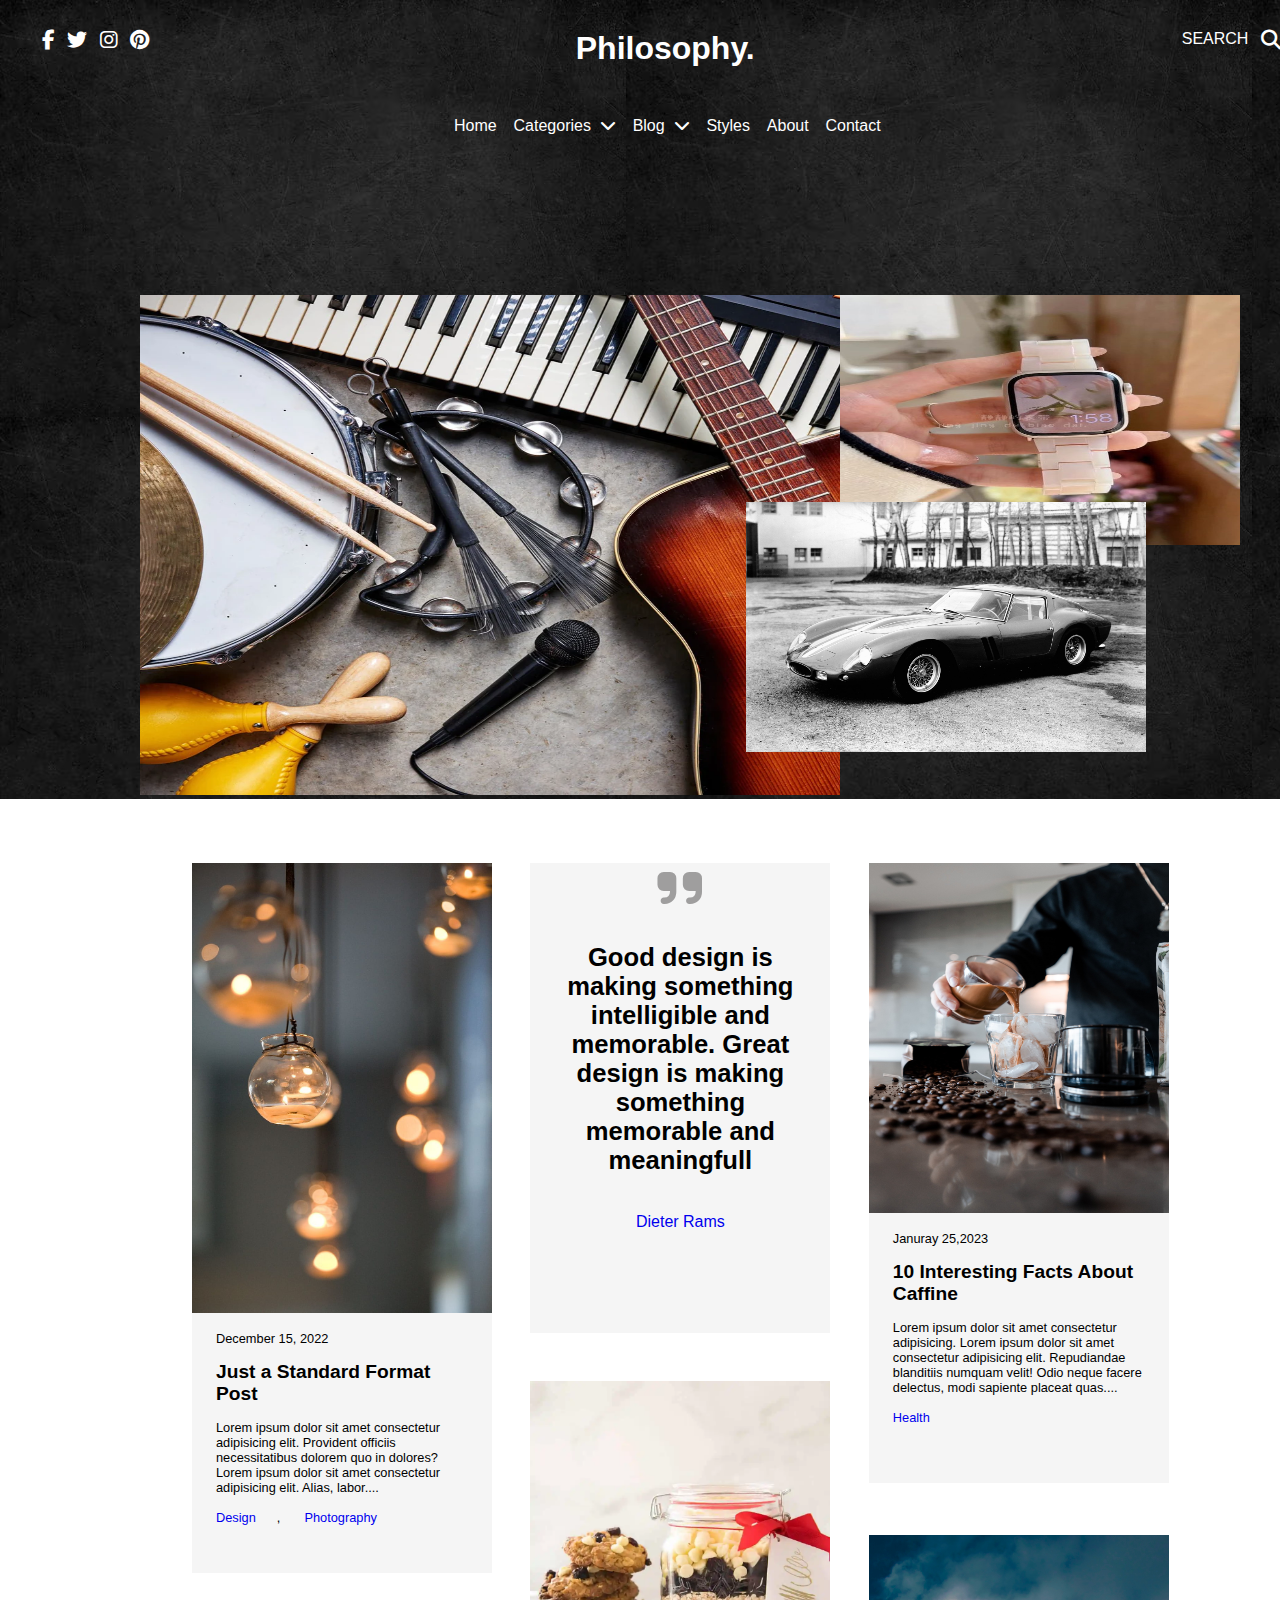
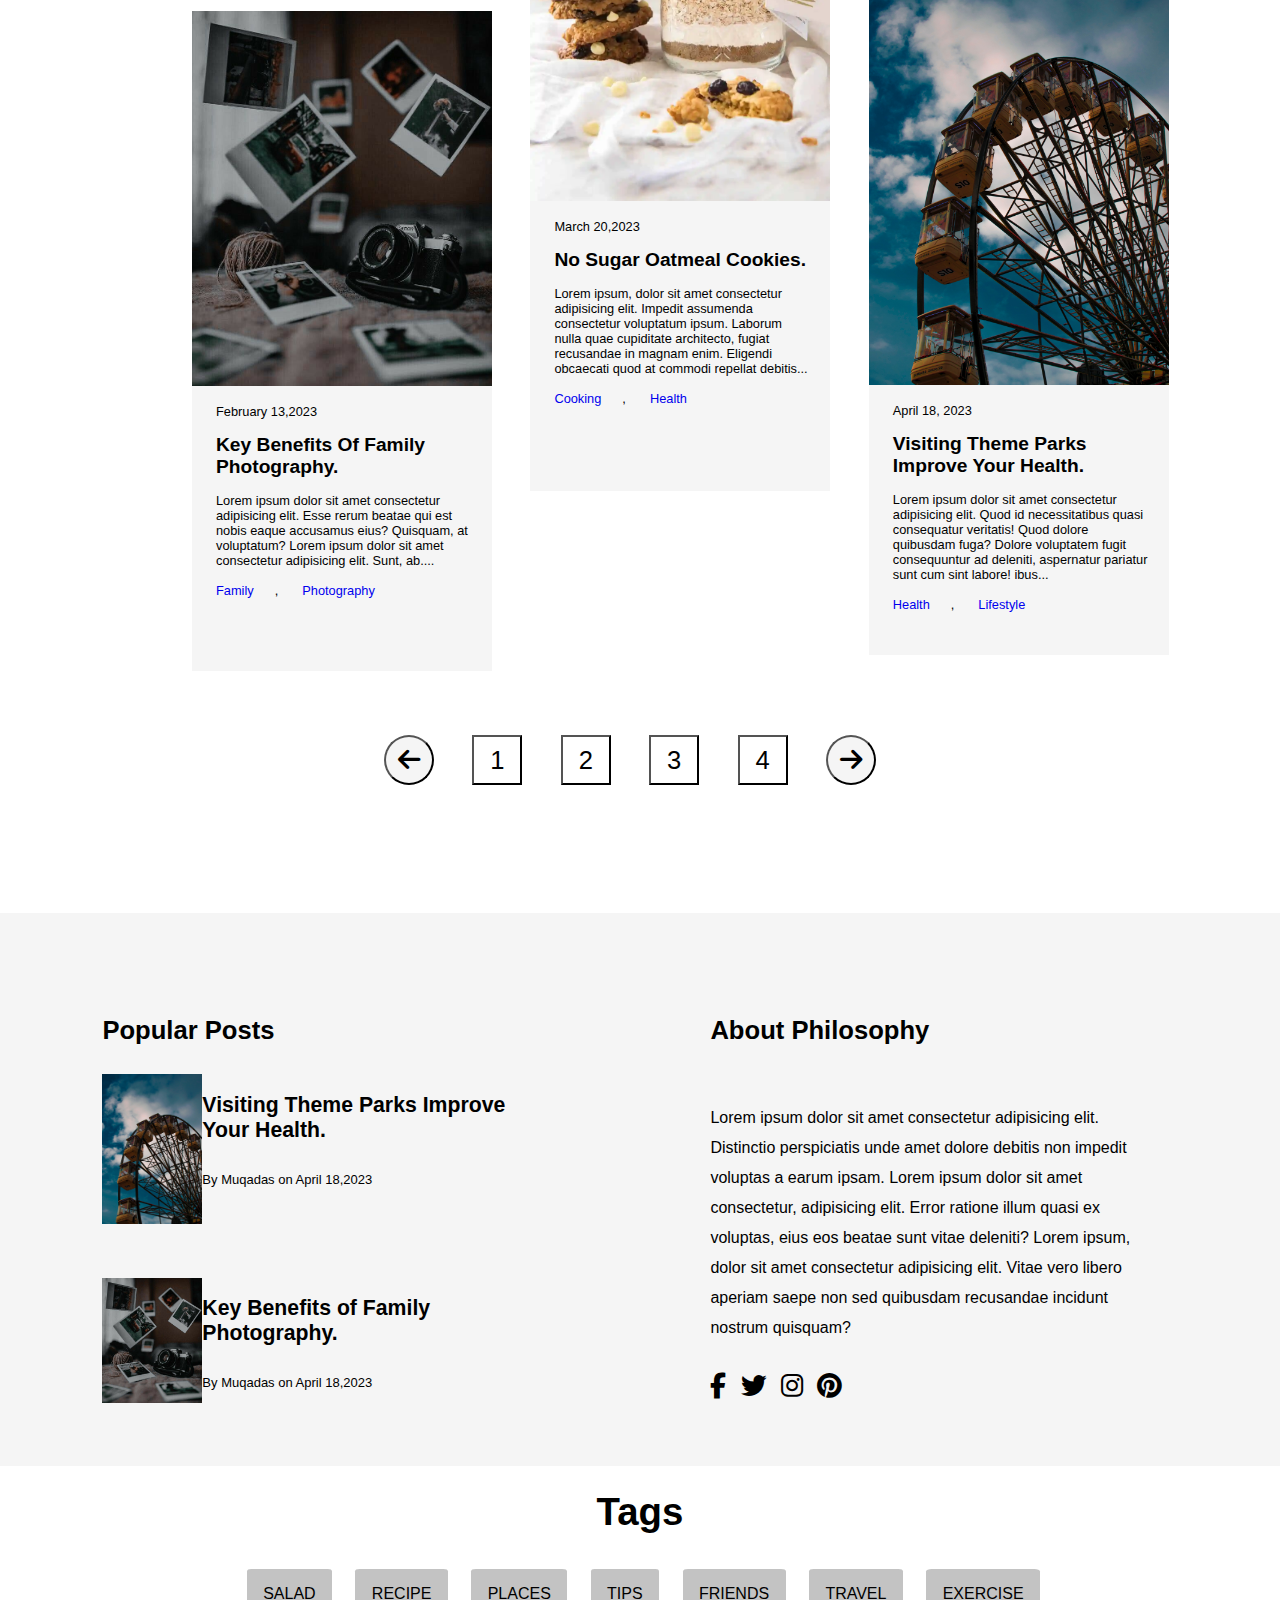
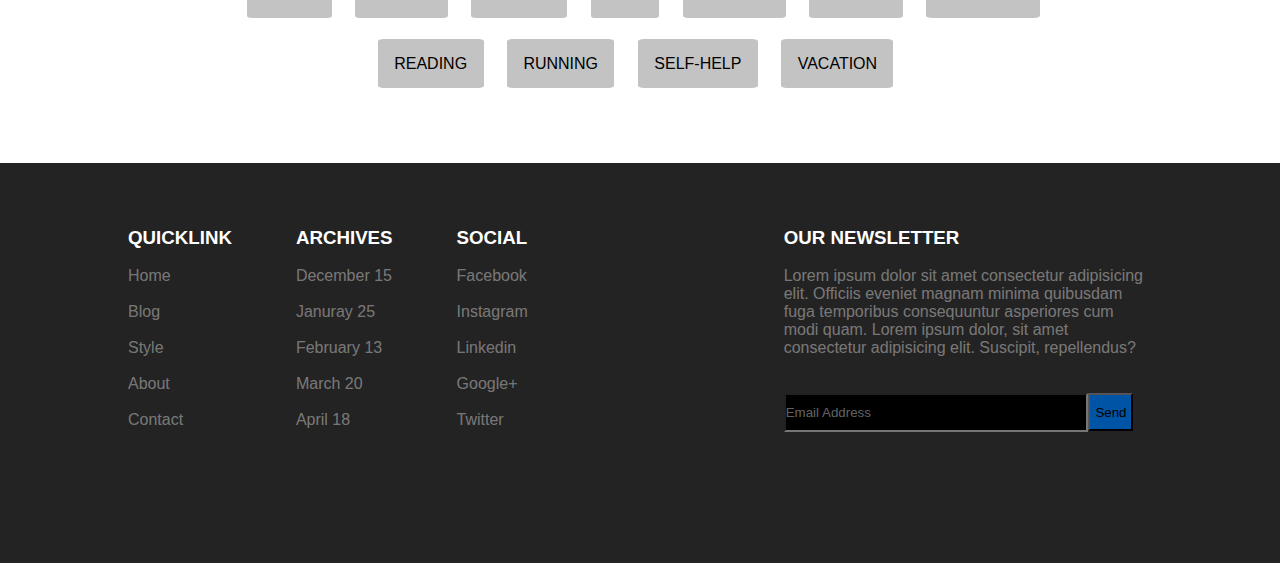
<file: index.html>
<!DOCTYPE html>
<html lang="en">
<head>
    <meta charset="UTF-8">
    <meta name="viewport" content="width=device-width, initial-scale=1.0">
    <title>Philosophy</title>
    <link rel="stylesheet" href="https://cdnjs.cloudflare.com/ajax/libs/font-awesome/6.4.2/css/all.min.css">
    <link rel="stylesheet" href="home.css">
</head>
<body><div class="first">
    <header>
        <i class="fa-brands fa-facebook-f"></i>
        <i class="fa-brands fa-twitter"></i>
        <i class="fa-brands fa-instagram"></i>
        <i class="fa-brands fa-pinterest"></i>
        <h1> Philosophy.</h1>
        <p>SEARCH </p><i class="fa-solid fa-magnifying-glass"></i>
    </header>
    <nav>
        <a href="home" style ="margin-left: 35%;">Home</a>
       <a href="categories"> Categories&nbsp;&nbsp;<i class="fa-solid fa-chevron-down"></i></a>
        <a href="blog">Blog&nbsp;&nbsp;<i class="fa-solid fa-chevron-down"></i></a>
        <a href="style">Styles</a>
        <a href="about">About</a>
        <a href="contact">Contact</a>
    </nav>
    <main>
        <div class="image">
            <div class="music"><img src="guitarimage.webp" alt="image"> </div>
            <div class="watch"><img src="watch.jpeg" alt="image"></div>
            <div class="car" ><img src="car.jpeg" alt="image"> </div>
        </div>
        </div>
      </main> 
      <section><article style="display: flex;">
        <div class="box1">
            <img src="box1.jpeg" alt="image">
            <br> <br>
            <p>December 15, 2022</p>
            <br>
            <h2>Just a Standard Format Post</h2>
            <br>
            <p>Lorem ipsum dolor sit amet consectetur adipisicing elit. Provident officiis necessitatibus dolorem quo in dolores?Lorem ipsum dolor sit amet consectetur adipisicing elit. Alias, labor....</p>
            <br>
            <a href="#">Design</a>,<a href="#">Photography</a>
        </div>
        <div class="box2">
            <i class="fa-solid fa-quote-right"></i>
            <br><br>
            <h2>Good design is making something intelligible and memorable. Great design is making something memorable and meaningfull</h2>
            <br>
            <a href="#">Dieter Rams</a>
        </div>
        <div class="box3">
             <img src="box3.jpeg" alt="image">
            <br><br>
            <p> Januray 25,2023</p>
            <br>
            <h2>10 Interesting Facts About Caffine</h2>
            <br>
            <p>Lorem ipsum dolor sit amet consectetur adipisicing. Lorem ipsum dolor sit amet consectetur adipisicing elit. Repudiandae blanditiis numquam velit! Odio neque facere delectus, modi sapiente placeat quas....</p>
            <br>
            <a href="#">Health</a>
        </div> </article>
        <article style="display: flex;">
        <div class="box4">
            <img src="box4.jpeg" alt="image">
            <br><br>
            <p>February 13,2023</p>
            <br>
            <h2>Key Benefits Of Family Photography.</h2>
            <br>
            <p>Lorem ipsum dolor sit amet consectetur adipisicing elit. Esse rerum beatae qui est nobis eaque accusamus eius? Quisquam, at voluptatum? Lorem ipsum dolor sit amet consectetur adipisicing elit. Sunt, ab....</p>
            <br>
            <a href="#">Family</a>,<a href="#">Photography</a>
        </div>
        <div class="box5">
            <img src="box5.webp" alt="image">
            <br><br>
            <p>March 20,2023</p>
            <br>
            <h2>No Sugar Oatmeal Cookies.</h2>
            <br>
            <p>Lorem ipsum, dolor sit amet consectetur adipisicing elit. Impedit assumenda consectetur voluptatum ipsum. Laborum nulla quae cupiditate architecto, fugiat recusandae in magnam enim. Eligendi obcaecati quod at commodi repellat debitis...</p>
            <br>
            <a href="#">Cooking</a>,<a href="#">Health</a>
        </div>
        <div class="box6">
            <img src="box6.jpeg" alt="image">
            <br><br>
            <p>April 18, 2023</p>
            <br>
            <h2>Visiting Theme Parks Improve Your Health.</h2>
            <br>
            <p>Lorem ipsum dolor sit amet consectetur adipisicing elit. Quod id necessitatibus quasi consequatur veritatis! Quod dolore quibusdam fuga? Dolore voluptatem fugit consequuntur ad deleniti, aspernatur pariatur sunt cum sint labore! ibus...</p>
            <br>
            <a href="#">Health</a>,<a href="#">Lifestyle</a>
        </div>
    </article>
    <div class="button">
    <button style="margin-left: 30%; border-radius: 50%; background-color: whitesmoke;"><i class="fa-solid fa-arrow-left"></i></button>
    <button>1</button>
    <button>2</button>
    <button>3</button>
    <button>4</button>
    <button style="border-radius: 50%; background-color: whitesmoke;"><i class="fa-solid fa-arrow-right"></i></button>
</div>
</section>
<section style="background-color: whitesmoke; display: flex;">
    <div class="pagea">
    <div class="text1a">
        <h4>Popular Posts</h4>
            <br>
            <img src="box6.jpeg" alt="image" > 
            <div class="text1">
                <h5>Visiting Theme Parks Improve Your Health.</h5>
                <br>
            <p> By Muqadas on April 18,2023</p>
        </div> 
        </div>
        <div class="text2a">
            <img src="box4.jpeg" alt="image">
            <div class="text2">
                <h5>Key Benefits of Family Photography.</h5>
                <br>
            <p>By Muqadas on April 18,2023</p></div>
                </div>
            </div>
            <div class="pageb">
                <h4>About Philosophy</h4>
                <br><br>
                <p>Lorem ipsum dolor sit amet consectetur adipisicing elit. Distinctio perspiciatis unde amet dolore debitis non impedit voluptas a earum ipsam. Lorem ipsum dolor sit amet consectetur, adipisicing elit. Error ratione illum quasi ex voluptas, eius eos beatae sunt vitae deleniti? Lorem ipsum, dolor sit amet consectetur adipisicing elit. Vitae vero libero aperiam saepe non sed quibusdam recusandae incidunt nostrum quisquam?</p>
                <br>
                <i class="fa-brands fa-facebook-f"></i>&nbsp;
                <i class="fa-brands fa-twitter"></i>&nbsp;
                <i class="fa-brands fa-instagram"></i>&nbsp;
                <i class="fa-brands fa-pinterest"></i>
            </div></article>
        </section>
            <section >
                <div class="tag">
                    <h2>Tags</h2>
                    <div class="taginfo">
                        <a href="#">SALAD</a>
                        <a href="#">RECIPE</a>
                        <a href="#">PLACES</a>
                        <a href="#">TIPS</a>
                        <a href="#">FRIENDS</a>
                        <a href="#">TRAVEL</a>
                        <a href="#">EXERCISE</a>
                        <a href="#" style="margin-left:18% ;">READING</a>
                        <a href="#">RUNNING</a>
                        <a href="#">SELF-HELP</a>
                        <a href="#">VACATION</a>
        </div>
        </div>
        </section>
        <footer>
            <div class="quick">
            <h3>QUICKLINK</h3>
            <br>
            <a href="home">Home</a>
            <br><br>
            <a href="blogs">Blog</a>
            <br><br>
            <a href="style">Style</a>
            <br><br>
            <a href="about">About</a>
            <br><br>
            <a href="contact">Contact</a>
        </div>
        <div class="archives">
            <h3>ARCHIVES</h3>
            <br>
            <a href="#">December 15</a>
            <br><br>
            <a href="#">Januray 25</a>
            <br><br>
            <a href="#">February 13</a>
            <br><br>
            <a href="#">March 20</a>
            <br><br>
            <a href="#">April 18</a>
            </div>
            <div class="social">
                <h3>SOCIAL</h3>
                <br>
                <a href="#">Facebook</a>
                <br><br>
                <a href="#">Instagram</a>
                <br><br>
                <a href="#">Linkedin</a>
                <br><br>
                <a href="#">Google+</a>
                <br><br>
                <a href="#">Twitter</a>
            </div>
            <div class="newsletter">
                <h3>OUR NEWSLETTER</h3>
                <br>
                <p>Lorem ipsum dolor sit amet consectetur adipisicing elit. Officiis eveniet magnam minima quibusdam fuga temporibus consequuntur asperiores cum modi quam. Lorem ipsum dolor, sit amet consectetur adipisicing elit. Suscipit, repellendus?</p>
                <br><br>
                <input type="email" value="Email Address" class="email">
                <button class="Send">Send</button>
            </div> 
        </footer>

    
    
</body>
</html>
</file>
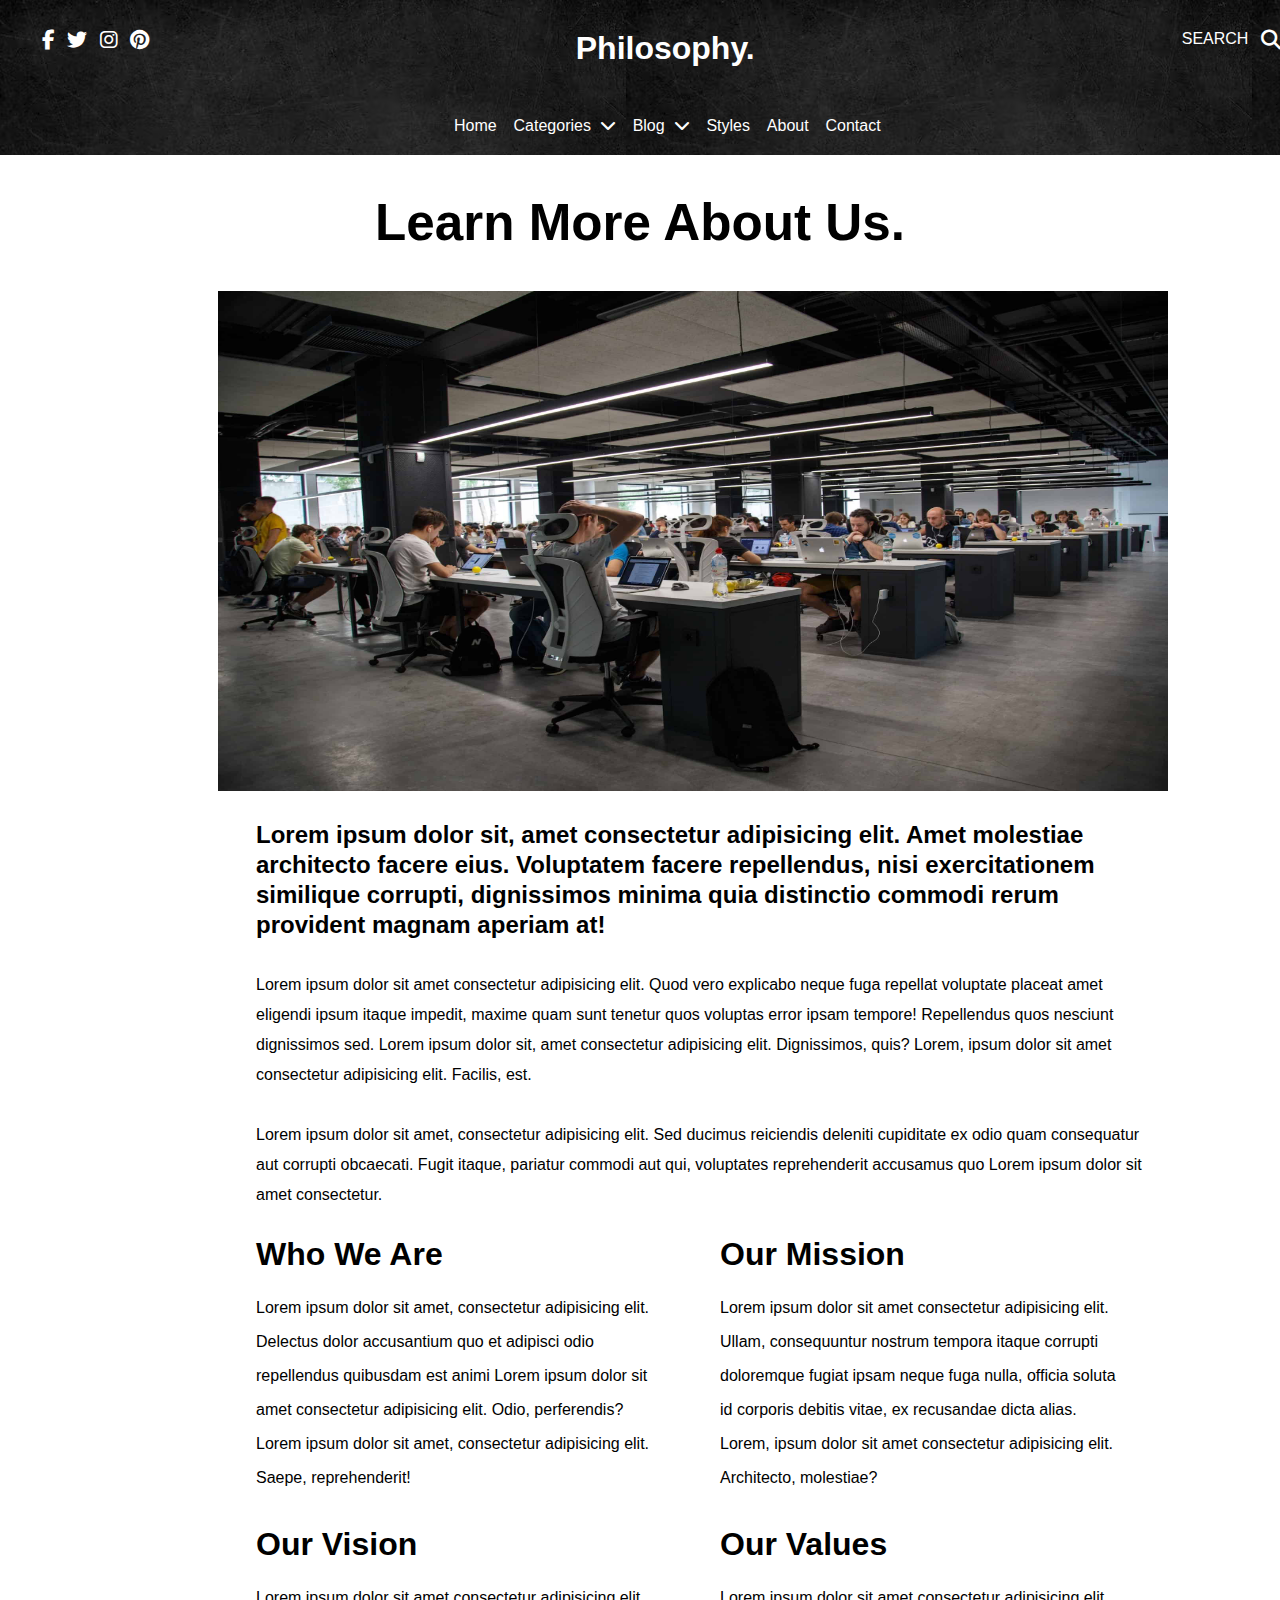
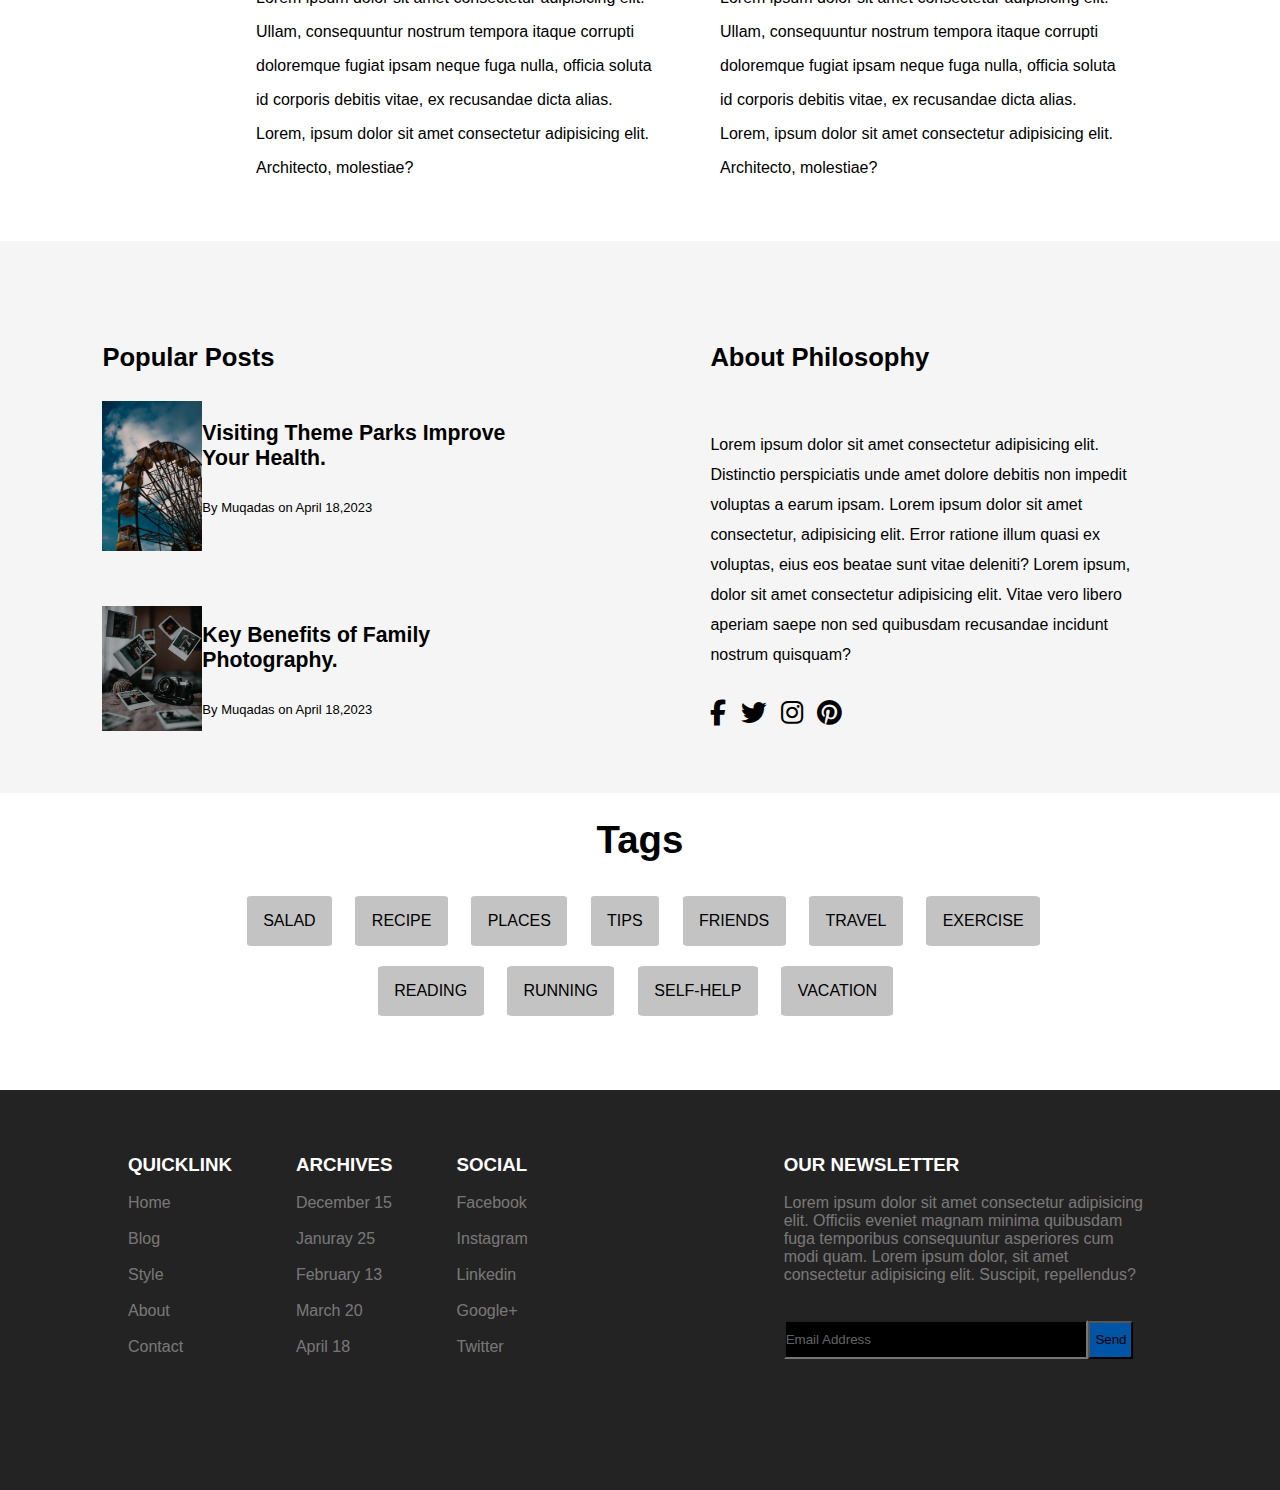
<file: about.html>
<!DOCTYPE html>
<html lang="en">
<head>
    <meta charset="UTF-8">
    <meta name="viewport" content="width=device-width, initial-scale=1.0">
    <title>About</title>
    <link rel="stylesheet" href="https://cdnjs.cloudflare.com/ajax/libs/font-awesome/6.4.2/css/all.min.css">
    <link rel="stylesheet" href="about.css">
</head>
<body>
    <div class="first">
        <header>
            <i class="fa-brands fa-facebook-f"></i>
            <i class="fa-brands fa-twitter"></i>
            <i class="fa-brands fa-instagram"></i>
            <i class="fa-brands fa-pinterest"></i>
            <h1> Philosophy.</h1>
            <p>SEARCH </p><i class="fa-solid fa-magnifying-glass"></i>
        </header>
        <nav>
             <a href="index.html" style ="margin-left: 35%;">Home</a>
       <a href="categories.html"> Categories&nbsp;&nbsp;<i class="fa-solid fa-chevron-down"></i></a>
        <a href="blog.html">Blog&nbsp;&nbsp;<i class="fa-solid fa-chevron-down"></i></a>
        <a href="style.html">Styles</a>
        <a href="about.html">About</a>
        <a href="contact.html">Contact</a>
        </nav>
    </div>
    <div class="learn">
        <h1>Learn More About Us.</h1>
    </div>
    <div class="img">
        <img src="img.jpeg" alt="image">
    </div>
    <div class="text">
        <h2>Lorem ipsum dolor sit, amet consectetur adipisicing elit. Amet molestiae architecto facere eius. Voluptatem facere repellendus, nisi exercitationem similique corrupti, dignissimos minima quia distinctio commodi rerum provident magnam aperiam at!</h2>
        <br>
        <p>Lorem ipsum dolor sit amet consectetur adipisicing elit. Quod vero explicabo neque fuga repellat voluptate placeat amet eligendi ipsum itaque impedit, maxime quam sunt tenetur quos voluptas error ipsam tempore! Repellendus quos nesciunt dignissimos sed. Lorem ipsum dolor sit, amet consectetur adipisicing elit. Dignissimos, quis? Lorem, ipsum dolor sit amet consectetur adipisicing elit. Facilis, est.</p>
        <br>
        <p>Lorem ipsum dolor sit amet, consectetur adipisicing elit. Sed ducimus reiciendis deleniti cupiditate ex odio quam consequatur aut corrupti obcaecati. Fugit itaque, pariatur commodi aut qui, voluptates reprehenderit accusamus quo  Lorem ipsum dolor sit amet consectetur.</p>
    </div>
    <div class="one">
        <div class="who">
            <h1>Who We Are</h1>
            <br>
            <p>Lorem ipsum dolor sit amet, consectetur adipisicing elit. Delectus dolor accusantium quo et adipisci odio repellendus quibusdam est animi Lorem ipsum dolor sit amet consectetur adipisicing elit. Odio, perferendis? Lorem ipsum dolor sit amet, consectetur adipisicing elit. Saepe, reprehenderit!</p>
        </div>
        <div class="mission">
            <h1>Our Mission</h1>
            <br>
            <p>Lorem ipsum dolor sit amet consectetur adipisicing elit. Ullam, consequuntur nostrum tempora itaque corrupti doloremque fugiat ipsam neque fuga nulla, officia soluta id corporis debitis vitae, ex recusandae dicta alias. Lorem, ipsum dolor sit amet consectetur adipisicing elit. Architecto, molestiae?</p>

        </div>
    </div>
    <div class="two">
        <div class="vision">
            <h1>Our Vision</h1>
            <br>
            <p>Lorem ipsum dolor sit amet consectetur adipisicing elit. Ullam, consequuntur nostrum tempora itaque corrupti doloremque fugiat ipsam neque fuga nulla, officia soluta id corporis debitis vitae, ex recusandae dicta alias. Lorem, ipsum dolor sit amet consectetur adipisicing elit. Architecto, molestiae?</p>
        </div>
        <div class="value">
            <h1>Our Values</h1>
            <br>
            <p>Lorem ipsum dolor sit amet consectetur adipisicing elit. Ullam, consequuntur nostrum tempora itaque corrupti doloremque fugiat ipsam neque fuga nulla, officia soluta id corporis debitis vitae, ex recusandae dicta alias. Lorem, ipsum dolor sit amet consectetur adipisicing elit. Architecto, molestiae?</p>
        </div>
    </div>
    <section style="background-color: whitesmoke; display: flex;">
        <div class="pagea">
        <div class="text1a">
            <h4>Popular Posts</h4>
                <br>
                <img src="box6.jpeg" alt="image" > 
                <div class="text1">
                    <h5>Visiting Theme Parks Improve Your Health.</h5>
                    <br>
                <p> By Muqadas on April 18,2023</p>
            </div> 
            </div>
            <div class="text2a">
                <img src="box4.jpeg" alt="image">
                <div class="text2">
                    <h5>Key Benefits of Family Photography.</h5>
                    <br>
                <p>By Muqadas on April 18,2023</p></div>
                    </div>
                </div>
                <div class="pageb">
                    <h4>About Philosophy</h4>
                    <br><br>
                    <p>Lorem ipsum dolor sit amet consectetur adipisicing elit. Distinctio perspiciatis unde amet dolore debitis non impedit voluptas a earum ipsam. Lorem ipsum dolor sit amet consectetur, adipisicing elit. Error ratione illum quasi ex voluptas, eius eos beatae sunt vitae deleniti? Lorem ipsum, dolor sit amet consectetur adipisicing elit. Vitae vero libero aperiam saepe non sed quibusdam recusandae incidunt nostrum quisquam?</p>
                    <br>
                    <i class="fa-brands fa-facebook-f"></i>&nbsp;
                    <i class="fa-brands fa-twitter"></i>&nbsp;
                    <i class="fa-brands fa-instagram"></i>&nbsp;
                    <i class="fa-brands fa-pinterest"></i>
                </div></article>
            </section>
                <section >
                    <div class="tag">
                        <h2>Tags</h2>
                        <div class="taginfo">
                            <a href="#">SALAD</a>
                            <a href="#">RECIPE</a>
                            <a href="#">PLACES</a>
                            <a href="#">TIPS</a>
                            <a href="#">FRIENDS</a>
                            <a href="#">TRAVEL</a>
                            <a href="#">EXERCISE</a>
                            <a href="#" style="margin-left:18% ;">READING</a>
                            <a href="#">RUNNING</a>
                            <a href="#">SELF-HELP</a>
                            <a href="#">VACATION</a>
            </div>
            </div>
            </section>
            <footer>
                <div class="quick">
                <h3>QUICKLINK</h3>
                <br>
                <a href="home.html">Home</a>
                <br><br>
                <a href="blog.html">Blog</a>
                <br><br>
                <a href="style.html">Style</a>
                <br><br>
                <a href="about.html">About</a>
                <br><br>
                <a href="contact.html">Contact</a>
            </div>
            <div class="archives">
                <h3>ARCHIVES</h3>
                <br>
                <a href="#">December 15</a>
                <br><br>
                <a href="#">Januray 25</a>
                <br><br>
                <a href="#">February 13</a>
                <br><br>
                <a href="#">March 20</a>
                <br><br>
                <a href="#">April 18</a>
                </div>
                <div class="social">
                    <h3>SOCIAL</h3>
                    <br>
                    <a href="#">Facebook</a>
                    <br><br>
                    <a href="#">Instagram</a>
                    <br><br>
                    <a href="#">Linkedin</a>
                    <br><br>
                    <a href="#">Google+</a>
                    <br><br>
                    <a href="#">Twitter</a>
                </div>
                <div class="newsletter">
                    <h3>OUR NEWSLETTER</h3>
                    <br>
                    <p>Lorem ipsum dolor sit amet consectetur adipisicing elit. Officiis eveniet magnam minima quibusdam fuga temporibus consequuntur asperiores cum modi quam. Lorem ipsum dolor, sit amet consectetur adipisicing elit. Suscipit, repellendus?</p>
                    <br><br>
                    <input type="email" value="Email Address" class="email">
                    <button class="Send">Send</button>
                </div> 
            </footer>
    
    


</body>
</html>
</file>
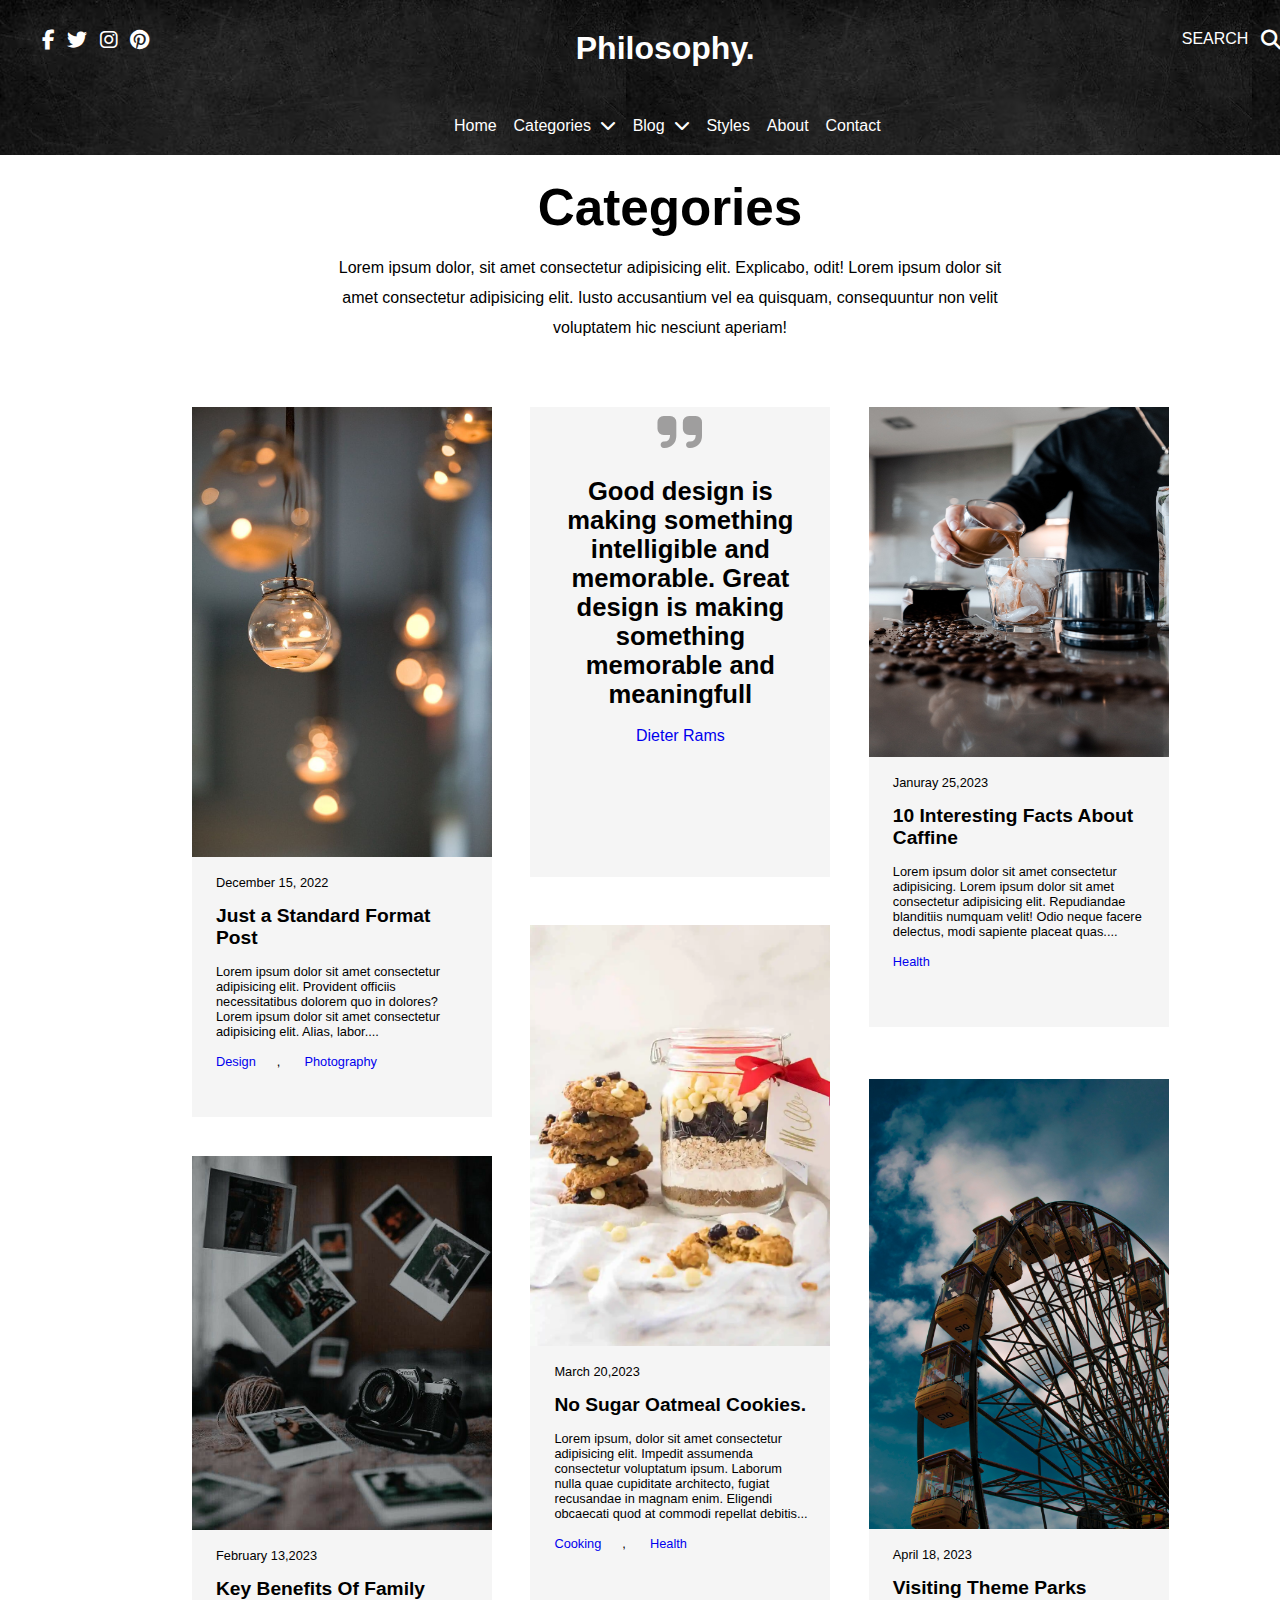
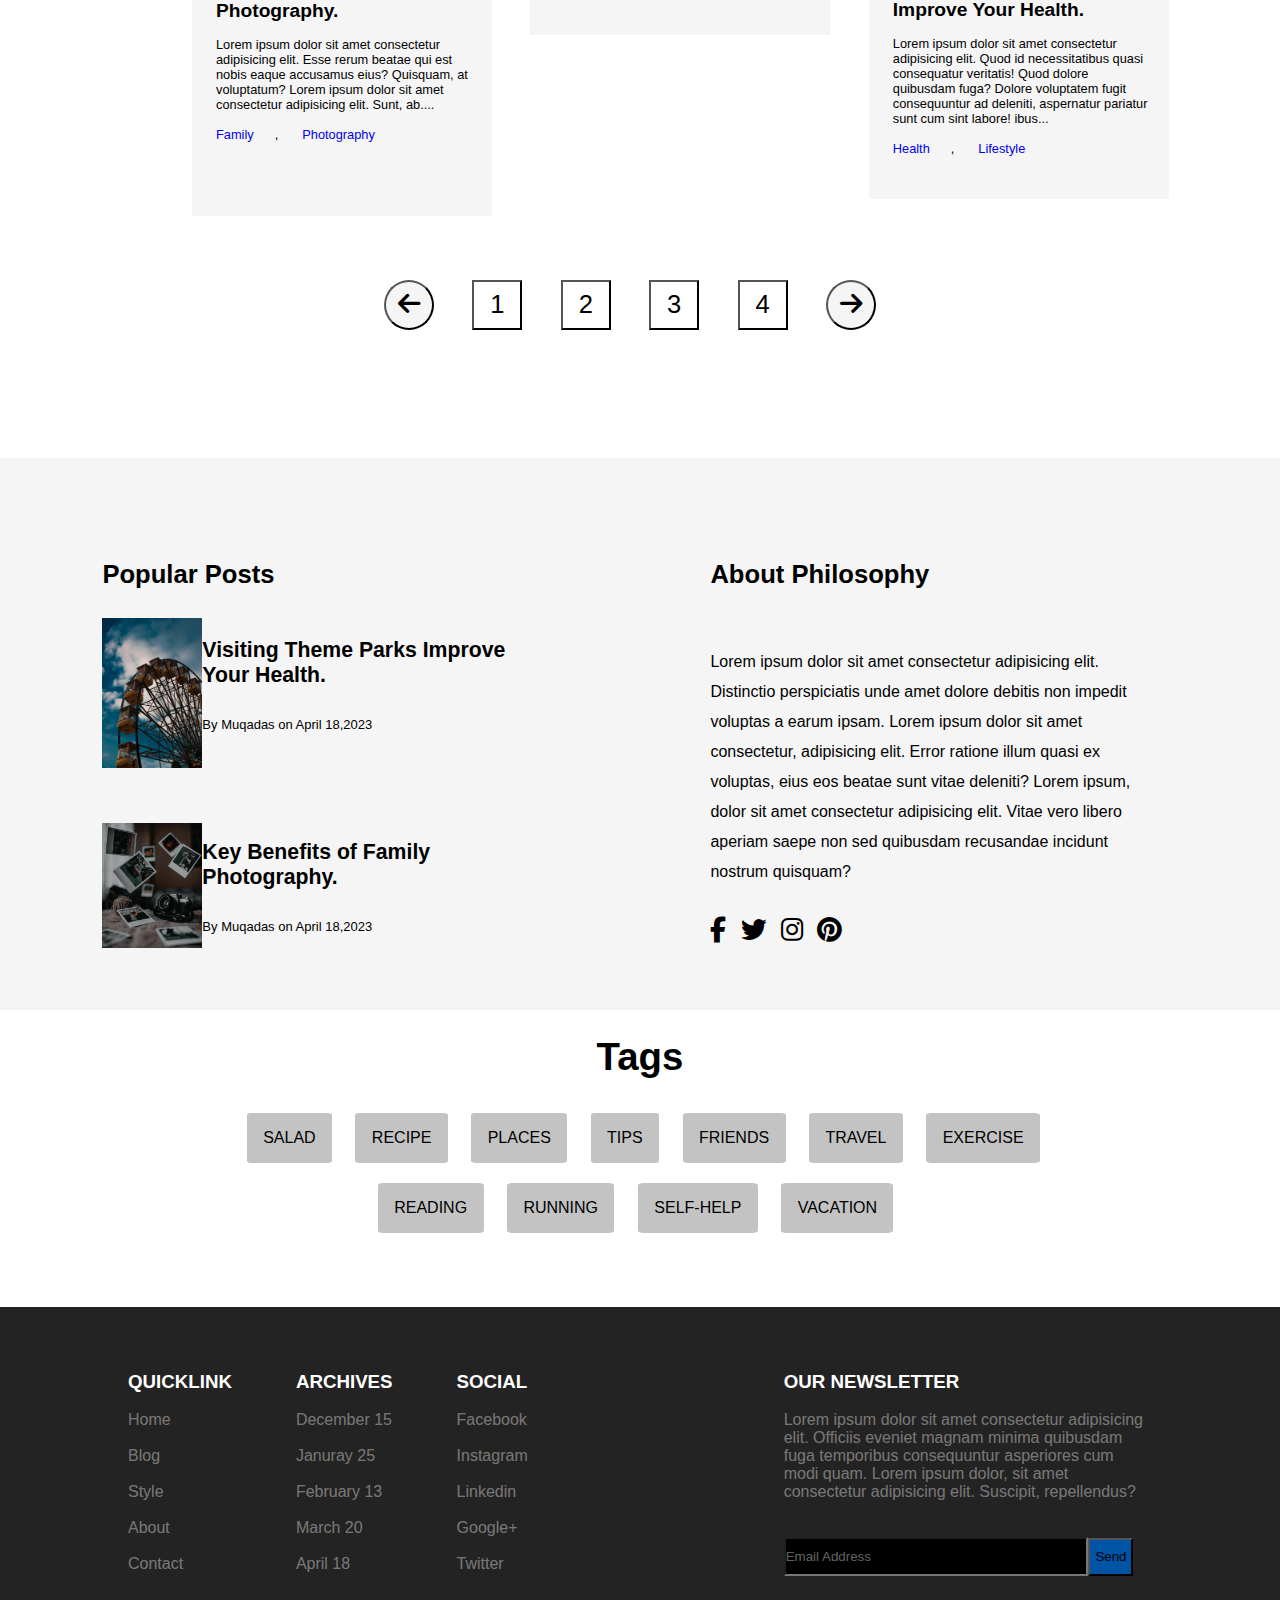
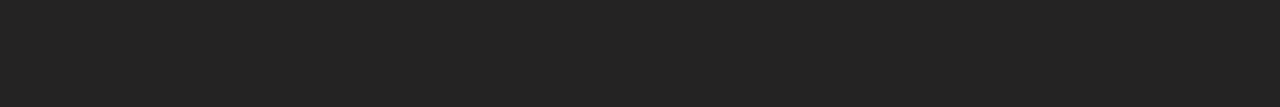
<file: categories.html>
<!DOCTYPE html>
<html lang="en">
<head>
    <meta charset="UTF-8">
    <meta name="viewport" content="width=device-width, initial-scale=1.0">
    <title>Categories</title>
    <link rel="stylesheet" href="https://cdnjs.cloudflare.com/ajax/libs/font-awesome/6.4.2/css/all.min.css">
    <link rel="stylesheet" href="categories.css">
    
</head>
<body>
    <div class="first">
        <header>
            <i class="fa-brands fa-facebook-f"></i>
            <i class="fa-brands fa-twitter"></i>
            <i class="fa-brands fa-instagram"></i>
            <i class="fa-brands fa-pinterest"></i>
            <h1> Philosophy.</h1>
            <p>SEARCH </p><i class="fa-solid fa-magnifying-glass"></i>
        </header>
        <nav>
            <a href="index.html" style ="margin-left: 35%;">Home</a>
       <a href="categories.html"> Categories&nbsp;&nbsp;<i class="fa-solid fa-chevron-down"></i></a>
        <a href="blog.html">Blog&nbsp;&nbsp;<i class="fa-solid fa-chevron-down"></i></a>
        <a href="style.html">Styles</a>
        <a href="about.html">About</a>
        <a href="contact.html">Contact</a>
        </nav>
        </div>
        <div class="categories">
            <h1>Categories</h1>
            <br>
            <p>Lorem ipsum dolor, sit amet consectetur adipisicing elit. Explicabo, odit!
                Lorem ipsum dolor sit amet consectetur adipisicing elit. Iusto accusantium vel ea quisquam, consequuntur non velit voluptatem hic nesciunt aperiam!
            </p>
        </div>
        <article style="display: flex;">
            <div class="box1">
                <img src="box1.jpeg" alt="image">
                <br> <br>
                <p>December 15, 2022</p>
                <br>
                <h2>Just a Standard Format Post</h2>
                <br>
                <p>Lorem ipsum dolor sit amet consectetur adipisicing elit. Provident officiis necessitatibus dolorem quo in dolores?Lorem ipsum dolor sit amet consectetur adipisicing elit. Alias, labor....</p>
                <br>
                <a href="#">Design</a>,<a href="#">Photography</a>
            </div>
            <div class="box2">
                <i class="fa-solid fa-quote-right"></i>
                <br><br>
                <h2>Good design is making something intelligible and memorable. Great design is making something memorable and meaningfull</h2>
                <br>
                <a href="#">Dieter Rams</a>
            </div>
            <div class="box3">
                 <img src="box3.jpeg" alt="image">
                <br><br>
                <p> Januray 25,2023</p>
                <br>
                <h2>10 Interesting Facts About Caffine</h2>
                <br>
                <p>Lorem ipsum dolor sit amet consectetur adipisicing. Lorem ipsum dolor sit amet consectetur adipisicing elit. Repudiandae blanditiis numquam velit! Odio neque facere delectus, modi sapiente placeat quas....</p>
                <br>
                <a href="#">Health</a>
            </div> </article>
            <article style="display: flex;">
            <div class="box4">
                <img src="box4.jpeg" alt="image">
                <br><br>
                <p>February 13,2023</p>
                <br>
                <h2>Key Benefits Of Family Photography.</h2>
                <br>
                <p>Lorem ipsum dolor sit amet consectetur adipisicing elit. Esse rerum beatae qui est nobis eaque accusamus eius? Quisquam, at voluptatum? Lorem ipsum dolor sit amet consectetur adipisicing elit. Sunt, ab....</p>
                <br>
                <a href="#">Family</a>,<a href="#">Photography</a>
            </div>
            <div class="box5">
                <img src="box5.webp" alt="image">
                <br><br>
                <p>March 20,2023</p>
                <br>
                <h2>No Sugar Oatmeal Cookies.</h2>
                <br>
                <p>Lorem ipsum, dolor sit amet consectetur adipisicing elit. Impedit assumenda consectetur voluptatum ipsum. Laborum nulla quae cupiditate architecto, fugiat recusandae in magnam enim. Eligendi obcaecati quod at commodi repellat debitis...</p>
                <br>
                <a href="#">Cooking</a>,<a href="#">Health</a>
            </div>
            <div class="box6">
                <img src="box6.jpeg" alt="image">
                <br><br>
                <p>April 18, 2023</p>
                <br>
                <h2>Visiting Theme Parks Improve Your Health.</h2>
                <br>
                <p>Lorem ipsum dolor sit amet consectetur adipisicing elit. Quod id necessitatibus quasi consequatur veritatis! Quod dolore quibusdam fuga? Dolore voluptatem fugit consequuntur ad deleniti, aspernatur pariatur sunt cum sint labore! ibus...</p>
                <br>
                <a href="#">Health</a>,<a href="#">Lifestyle</a>
            </div>
        </article>
        <div class="button">
        <button style="margin-left: 30%; border-radius: 50%; background-color: whitesmoke;"><i class="fa-solid fa-arrow-left"></i></button>
        <button>1</button>
        <button>2</button>
        <button>3</button>
        <button>4</button>
        <button style="border-radius: 50%; background-color: whitesmoke;"><i class="fa-solid fa-arrow-right"></i></button>
    </div>
    </section>
    <section style="background-color: whitesmoke; display: flex;">
        <div class="pagea">
        <div class="text1a">
            <h4>Popular Posts</h4>
                <br>
                <img src="box6.jpeg" alt="image" > 
                <div class="text1">
                    <h5>Visiting Theme Parks Improve Your Health.</h5>
                    <br>
                <p> By Muqadas on April 18,2023</p>
            </div> 
            </div>
            <div class="text2a">
                <img src="box4.jpeg" alt="image">
                <div class="text2">
                    <h5>Key Benefits of Family Photography.</h5>
                    <br>
                <p>By Muqadas on April 18,2023</p></div>
                    </div>
                </div>
                <div class="pageb">
                    <h4>About Philosophy</h4>
                    <br><br>
                    <p>Lorem ipsum dolor sit amet consectetur adipisicing elit. Distinctio perspiciatis unde amet dolore debitis non impedit voluptas a earum ipsam. Lorem ipsum dolor sit amet consectetur, adipisicing elit. Error ratione illum quasi ex voluptas, eius eos beatae sunt vitae deleniti? Lorem ipsum, dolor sit amet consectetur adipisicing elit. Vitae vero libero aperiam saepe non sed quibusdam recusandae incidunt nostrum quisquam?</p>
                    <br>
                    <i class="fa-brands fa-facebook-f"></i>&nbsp;
                    <i class="fa-brands fa-twitter"></i>&nbsp;
                    <i class="fa-brands fa-instagram"></i>&nbsp;
                    <i class="fa-brands fa-pinterest"></i>
                </div></article>
            </section>
                <section >
                    <div class="tag">
                        <h2>Tags</h2>
                        <div class="taginfo">
                            <a href="#">SALAD</a>
                            <a href="#">RECIPE</a>
                            <a href="#">PLACES</a>
                            <a href="#">TIPS</a>
                            <a href="#">FRIENDS</a>
                            <a href="#">TRAVEL</a>
                            <a href="#">EXERCISE</a>
                            <a href="#" style="margin-left:18% ;">READING</a>
                            <a href="#">RUNNING</a>
                            <a href="#">SELF-HELP</a>
                            <a href="#">VACATION</a>
            </div>
            </div>
            </section>
            <footer>
                <div class="quick">
                <h3>QUICKLINK</h3>
                <br>
                <a href="index.html">Home</a>
                <br><br>
                <a href="blog.html">Blog</a>
                <br><br>
                <a href="style.html">Style</a>
                <br><br>
                <a href="about.html">About</a>
                <br><br>
                <a href="contact.html">Contact</a>
            </div>
            <div class="archives">
                <h3>ARCHIVES</h3>
                <br>
                <a href="#">December 15</a>
                <br><br>
                <a href="#">Januray 25</a>
                <br><br>
                <a href="#">February 13</a>
                <br><br>
                <a href="#">March 20</a>
                <br><br>
                <a href="#">April 18</a>
                </div>
                <div class="social">
                    <h3>SOCIAL</h3>
                    <br>
                    <a href="#">Facebook</a>
                    <br><br>
                    <a href="#">Instagram</a>
                    <br><br>
                    <a href="#">Linkedin</a>
                    <br><br>
                    <a href="#">Google+</a>
                    <br><br>
                    <a href="#">Twitter</a>
                </div>
                <div class="newsletter">
                    <h3>OUR NEWSLETTER</h3>
                    <br>
                    <p>Lorem ipsum dolor sit amet consectetur adipisicing elit. Officiis eveniet magnam minima quibusdam fuga temporibus consequuntur asperiores cum modi quam. Lorem ipsum dolor, sit amet consectetur adipisicing elit. Suscipit, repellendus?</p>
                    <br><br>
                    <input type="email" value="Email Address" class="email">
                    <button class="Send">Send</button>
                </div> 
            </footer>
    


    </body>
</html>
</file>
<file: home.css>
*{
    margin: 0%;
    padding: 0%;
    font-family: "metropolis-regular", sans-serif;
}
.first{
    background-image: url(background.avif);
    size: 100%;
}
header{
    padding: 30px;
    color: white;
    display: flex;
   
}

header {
    
   text-align: center;
}
header i{
    font-size: 20px;
    margin-left: 1%;
}
header h1{ 
    margin-left: 35%;
    font-weight: bolder;
}
header p{
    margin-left: 35%;
}
nav{
    padding: 20px;
   
}
nav a{
    color: white; 
    text-decoration: none;
    text-align: center;
    margin-left: 1%;
}


.image{
   display: flex;
}
.music img{
    width: 700px;
    height: 500px;
    margin-left: 20%;
    margin-top: 20%;
    
   
}
.watch img{
    width: 400px;
    height: 250px;
    margin-left: 35%;
    margin-top: 35%;
}
.car img{
    width: 400px;
    height: 250px;
    margin-top: 27.1%;
    position: absolute;
    left: 58.3%;
}
.buttn button{
    margin-top: 0%;
}
section:nth-child(even){
    background-color: white;
}
section {
    min-height: auto;
    min-width: 10vh;
    font-size: 2vw;
} 



.box1{
    margin-left: 15%;
    margin-top: 5%;
    width: 300px;
    height: 710px;
    font-size: 1vw;
    background-color: whitesmoke;

}
.box1 img{
    width: 300px;

}
.box1 p{
    padding-left: 8%;
    padding-right: 7%;
    text-decoration: none
}
.box1 h2{
    padding-left: 8%;
    padding-right: 7%;
    text-decoration: none
}
.box1 a{
    padding-left: 8%;
    padding-right: 7%;
    text-decoration: none
}

.box2{
    margin-top: 5%;
    margin-left: 3%;
    width: 300px;
    height: 470px;
    text-align: center;
    background-color: whitesmoke;

}
.box2 i{
    font-size: 4vw;  
    color: rgb(159, 158, 158); 
}
.box2 h2{
    font-size: 2vw;
    text-align: center;
    padding-left: 8%;
    padding-right: 8%;

}
.box2 a{
    font-size: medium;
    text-align: center;
    padding-left: 8%;
    padding-right: 8%;
    text-decoration: none;

}
.box3{
    margin-top: 5%;
    margin-left: 3%;
    width: 300px;
    height: 620px;
    background-color: whitesmoke;
    font-size: 1vw;


}
.box3 img{
    width: 300px ;
    height: 350px;
}
.box3 p{
    padding-left: 8%;
    padding-right: 7%;
    text-decoration: none
}
.box3 h2{
    padding-left: 8%;
    padding-right: 7%;
    text-decoration: none
}
.box3 a{
    padding-left: 8%;
    padding-right: 7%;
    text-decoration: none
}
.box4 {
    margin-left: 15%;
    margin-top: 3%;
    width: 300px;
    height: 660px;
    font-size: 1vw;
    background-color: whitesmoke;
}
.box4 img{
    width: 300px;
}
.box4 p{
    padding-left: 8%;
    padding-right: 7%;
    text-decoration: none
}
.box4 h2{
    padding-left: 8%;
    padding-right: 7%;
    text-decoration: none
}
.box4 p{
    padding-left: 8%;
    padding-right: 7%;
    text-decoration: none
}
.box4 a{
    padding-left: 8%;
    padding-right: 7%;
    text-decoration: none
}
.box5{
    margin-left: 3%;
    margin-top: -15%;
    width: 300px;
    height: 710px;
    font-size: 1vw;
    background-color: whitesmoke;
}
.box5 img{
    width: 300px;
}
.box5 p{
    padding-left: 8%;
    padding-right: 7%;
    text-decoration: none
}
.box5 h2{
    padding-left: 8%;
    padding-right: 7%;
    text-decoration: none
}
.box5 a{
    padding-left: 8%;
    padding-right: 7%;
    text-decoration: none
}
.box6{
    margin-left: 3%;
    margin-top: -3%;
    width: 300px;
    height: 720px;
    font-size: 1vw;
    background-color: whitesmoke;
}
.box6 img{
    width: 300px;
}
.box6 p{
    padding-left: 8%;
    padding-right: 7%;
    text-decoration: none
}
.box6 h2{
    padding-left: 8%;
    padding-right: 7%;
    text-decoration: none
}
.box6 a{
    padding-left: 8%;
    padding-right: 7%;
    text-decoration: none
}
.button{
    display: flex;
    margin-top: 5%;
    margin-bottom: 10%;
}
.button button{
    text-align: center;
   font-size: 2vw;
    width: 50px;
    height: 50px;
    margin-left: 3%;
    background-color: white;
}
.pagea{
    margin-left: 8%;
    margin-top: 8%;
    width: 700px;
    height: 450px;   
}
.text1a img{
    width: 100px;
}

.text1 {
    margin-left: 22%;
    margin-top: -30%;
    
}
.text1 p{
    font-size: small;
}
.text2a img{
    width: 100px;
    margin-top: 20%;
}
.text2{
    margin-left: 22%;
    margin-top: -25%;
}
.text2 p{
    font-size: small;
}
.pageb{
    margin-left: 12%;
    margin-top: 8%;
    margin-right: 9%;
    width: 700px;
    height: 450px;
}
.pageb p{
    font-size: medium;
    line-height: 30px;
}
.tag{
    padding-left: 18%;
    padding-right: 18%;
    margin-bottom: 5%;
}
.tag h2{
    text-align: center;
    margin-top: 3%;
    margin-bottom: 3%;
    
}
.taginfo a {
    text-decoration: none;
    background-color: rgb(195, 195, 195);
    color: black;
    margin-left: 2%;
    font-size: medium;
    padding: 2%;
    line-height: 70px;
    border-radius: 5%;
    
}
footer{
    background-color: rgb(36, 35, 35);
    overflow: hidden;
    display: flex;
    height: 400px;
}
footer h3{
    color: white;
}
footer a{
    color: rgba(255, 255, 255, 0.4);
    text-decoration: none;
}
footer p{
    color: rgba(255, 255, 255, 0.4);
    text-decoration: none;
}
.quick{
    margin-left: 10%;
    margin-top: 5%;
    width: 250px;
}
.archives{
    margin-left: 5%;
    margin-top: 5%;

}
.social{
    margin-left: 5%;
    margin-top: 5%;

}
.newsletter{
    margin-left: 20%;
    margin-right: 10%;
    margin-top: 5%;

}
.email{
    height: 35px;
    width: 300px;
    color: rgba(255, 255, 255, 0.4);
    background-color: black;
}
button{
    height: 38px;
    width: 45px;
    margin-left: -1%;
    background-color: #0054a5;
}
</file>
<file: about.css>
*{
    margin: 0%;
    padding: 0%;
    font-family: "metropolis-regular", sans-serif;
}
.first{
    background-image: url(background.avif);
    size: 100%;
}
header{
    padding: 30px;
    color: white;
    display: flex;
   
}

header {
    
   text-align: center;
}
header i{
    font-size: 20px;
    margin-left: 1%;
}
header h1{ 
    margin-left: 35%;
    font-weight: bolder;
}
header p{
    margin-left: 35%;
}
nav{
    padding: 20px;
   
}
nav a{
    color: white; 
    text-decoration: none;
    text-align: center;
    margin-left: 1%;
}
.learn h1{
    text-align: center;
    margin-top: 3%;
    margin-bottom: 3%;
    font-size: 4vw;
}
.img img{
    width: 950px;
    margin-left: 17%;
    height: 500px;
}
.text{
    width: 900px;
    margin-left: 20%;
    line-height: 30px;
    margin-top: 2%;
}
.one{
    display: flex;
}
.who {
    width: 400px;
    margin-left: 20%;
    margin-top: 2%;
    height: 200px;
    
}
.who p{
    line-height: 34px;
}
.mission p{
    line-height: 34px;
}
.mission{
    width: 400px;
    margin-left: 5%;
    margin-top: 2%;
    height: 200px;
    
}
.two{
    display: flex;
    margin-bottom: 9%;
}
.vision{
    width: 400px;
    margin-left: 20%;
    margin-top: 7%;
    height: 200px;
    
}
.vision p{
    line-height: 34px;
}
.value{
    width: 400px;
    margin-left: 5%;
    margin-top: 7%;
    height: 200px;
}
.value p{
    line-height: 34px;
}
section:nth-child(even){
    background-color: white;
}
section {
    min-height: auto;
    min-width: 10vh;
    font-size: 2vw;
} 
.pagea{
    margin-left: 8%;
    margin-top: 8%;
    width: 700px;
    height: 450px;   
}
.text1a img{
    width: 100px;
}

.text1 {
    margin-left: 22%;
    margin-top: -30%;
    
}
.text1 p{
    font-size: small;
}
.text2a img{
    width: 100px;
    margin-top: 20%;
}
.text2{
    margin-left: 22%;
    margin-top: -25%;
}
.text2 p{
    font-size: small;
}
.pageb{
    margin-left: 12%;
    margin-top: 8%;
    margin-right: 9%;
    width: 700px;
    height: 450px;
}
.pageb p{
    font-size: medium;
    line-height: 30px;
}
.tag{
    padding-left: 18%;
    padding-right: 18%;
    margin-bottom: 5%;
}
.tag h2{
    text-align: center;
    margin-top: 3%;
    margin-bottom: 3%;
    
}
.taginfo a {
    text-decoration: none;
    background-color: rgb(195, 195, 195);
    color: black;
    margin-left: 2%;
    font-size: medium;
    padding: 2%;
    line-height: 70px;
    border-radius: 5%;
    
}
footer{
    background-color: rgb(36, 35, 35);
    overflow: hidden;
    display: flex;
    height: 400px;
}
footer h3{
    color: white;
}
footer a{
    color: rgba(255, 255, 255, 0.4);
    text-decoration: none;
}
footer p{
    color: rgba(255, 255, 255, 0.4);
    text-decoration: none;
}
.quick{
    margin-left: 10%;
    margin-top: 5%;
    width: 250px;
}
.archives{
    margin-left: 5%;
    margin-top: 5%;

}
.social{
    margin-left: 5%;
    margin-top: 5%;

}
.newsletter{
    margin-left: 20%;
    margin-right: 10%;
    margin-top: 5%;

}
.email{
    height: 35px;
    width: 300px;
    color: rgba(255, 255, 255, 0.4);
    background-color: black;
}
button{
    height: 38px;
    width: 45px;
    margin-left: -1%;
    background-color: #0054a5;
}
</file>
<file: categories.css>
*{
    margin: 0%;
    padding: 0%;
    font-family: "metropolis-regular", sans-serif;
}
.first{
    background-image: url(background.avif);
    size: 100%;
}
header{
    padding: 30px;
    color: white;
    display: flex;
   
}

header {
    
   text-align: center;
}
header i{
    font-size: 20px;
    margin-left: 1%;
}
header h1{ 
    margin-left: 35%;
    font-weight: bolder;
}
header p{
    margin-left: 35%;
}
nav{
    padding: 20px;
   
}
nav a{
    color: white; 
    text-decoration: none;
    text-align: center;
    margin-left: 1%;
}
.categories{
    text-align: center;
    margin-top: 3%;
    margin-left: 25%;
    line-height: 30px;
    width: 700px;
}
.categories h1{
    font-size: 4vw;

}
section:nth-child(even){
    background-color: white;
}
section {
    min-height: auto;
    min-width: 10vh;
    font-size: 2vw;
} 



.box1{
    margin-left: 15%;
    margin-top: 5%;
    width: 300px;
    height: 710px;
    font-size: 1vw;
    background-color: whitesmoke;

}
.box1 img{
    width: 300px;

}
.box1 p{
    padding-left: 8%;
    padding-right: 7%;
    text-decoration: none
}
.box1 h2{
    padding-left: 8%;
    padding-right: 7%;
    text-decoration: none
}
.box1 a{
    padding-left: 8%;
    padding-right: 7%;
    text-decoration: none
}

.box2{
    margin-top: 5%;
    margin-left: 3%;
    width: 300px;
    height: 470px;
    text-align: center;
    background-color: whitesmoke;

}
.box2 i{
    font-size: 4vw;  
    color: rgb(159, 158, 158); 
}
.box2 h2{
    font-size: 2vw;
    text-align: center;
    padding-left: 8%;
    padding-right: 8%;

}
.box2 a{
    font-size: medium;
    text-align: center;
    padding-left: 8%;
    padding-right: 8%;
    text-decoration: none;

}
.box3{
    margin-top: 5%;
    margin-left: 3%;
    width: 300px;
    height: 620px;
    background-color: whitesmoke;
    font-size: 1vw;


}
.box3 img{
    width: 300px ;
    height: 350px;
}
.box3 p{
    padding-left: 8%;
    padding-right: 7%;
    text-decoration: none
}
.box3 h2{
    padding-left: 8%;
    padding-right: 7%;
    text-decoration: none
}
.box3 a{
    padding-left: 8%;
    padding-right: 7%;
    text-decoration: none
}
.box4 {
    margin-left: 15%;
    margin-top: 3%;
    width: 300px;
    height: 660px;
    font-size: 1vw;
    background-color: whitesmoke;
}
.box4 img{
    width: 300px;
}
.box4 p{
    padding-left: 8%;
    padding-right: 7%;
    text-decoration: none
}
.box4 h2{
    padding-left: 8%;
    padding-right: 7%;
    text-decoration: none
}
.box4 p{
    padding-left: 8%;
    padding-right: 7%;
    text-decoration: none
}
.box4 a{
    padding-left: 8%;
    padding-right: 7%;
    text-decoration: none
}
.box5{
    margin-left: 3%;
    margin-top: -15%;
    width: 300px;
    height: 710px;
    font-size: 1vw;
    background-color: whitesmoke;
}
.box5 img{
    width: 300px;
}
.box5 p{
    padding-left: 8%;
    padding-right: 7%;
    text-decoration: none
}
.box5 h2{
    padding-left: 8%;
    padding-right: 7%;
    text-decoration: none
}
.box5 a{
    padding-left: 8%;
    padding-right: 7%;
    text-decoration: none
}
.box6{
    margin-left: 3%;
    margin-top: -3%;
    width: 300px;
    height: 720px;
    font-size: 1vw;
    background-color: whitesmoke;
}
.box6 img{
    width: 300px;
}
.box6 p{
    padding-left: 8%;
    padding-right: 7%;
    text-decoration: none
}
.box6 h2{
    padding-left: 8%;
    padding-right: 7%;
    text-decoration: none
}
.box6 a{
    padding-left: 8%;
    padding-right: 7%;
    text-decoration: none
}
.button{
    display: flex;
    margin-top: 5%;
    margin-bottom: 10%;
}
.button button{
    text-align: center;
   font-size: 2vw;
    width: 50px;
    height: 50px;
    margin-left: 3%;
    background-color: white;
}
.pagea{
    margin-left: 8%;
    margin-top: 8%;
    width: 700px;
    height: 450px;   
}
.text1a img{
    width: 100px;
}

.text1 {
    margin-left: 22%;
    margin-top: -30%;
    
}
.text1 p{
    font-size: small;
}
.text2a img{
    width: 100px;
    margin-top: 20%;
}
.text2{
    margin-left: 22%;
    margin-top: -25%;
}
.text2 p{
    font-size: small;
}
.pageb{
    margin-left: 12%;
    margin-top: 8%;
    margin-right: 9%;
    width: 700px;
    height: 450px;
}
.pageb p{
    font-size: medium;
    line-height: 30px;
}
.tag{
    padding-left: 18%;
    padding-right: 18%;
    margin-bottom: 5%;
}
.tag h2{
    text-align: center;
    margin-top: 3%;
    margin-bottom: 3%;
    
}
.taginfo a {
    text-decoration: none;
    background-color: rgb(195, 195, 195);
    color: black;
    margin-left: 2%;
    font-size: medium;
    padding: 2%;
    line-height: 70px;
    border-radius: 5%;
    
}
footer{
    background-color: rgb(36, 35, 35);
    overflow: hidden;
    display: flex;
    height: 400px;
}
footer h3{
    color: white;
}
footer a{
    color: rgba(255, 255, 255, 0.4);
    text-decoration: none;
}
footer p{
    color: rgba(255, 255, 255, 0.4);
    text-decoration: none;
}
.quick{
    margin-left: 10%;
    margin-top: 5%;
    width: 250px;
}
.archives{
    margin-left: 5%;
    margin-top: 5%;

}
.social{
    margin-left: 5%;
    margin-top: 5%;

}
.newsletter{
    margin-left: 20%;
    margin-right: 10%;
    margin-top: 5%;

}
.email{
    height: 35px;
    width: 300px;
    color: rgba(255, 255, 255, 0.4);
    background-color: black;
}
button{
    height: 38px;
    width: 45px;
    margin-left: -1%;
    background-color: #0054a5;
}
</file>
